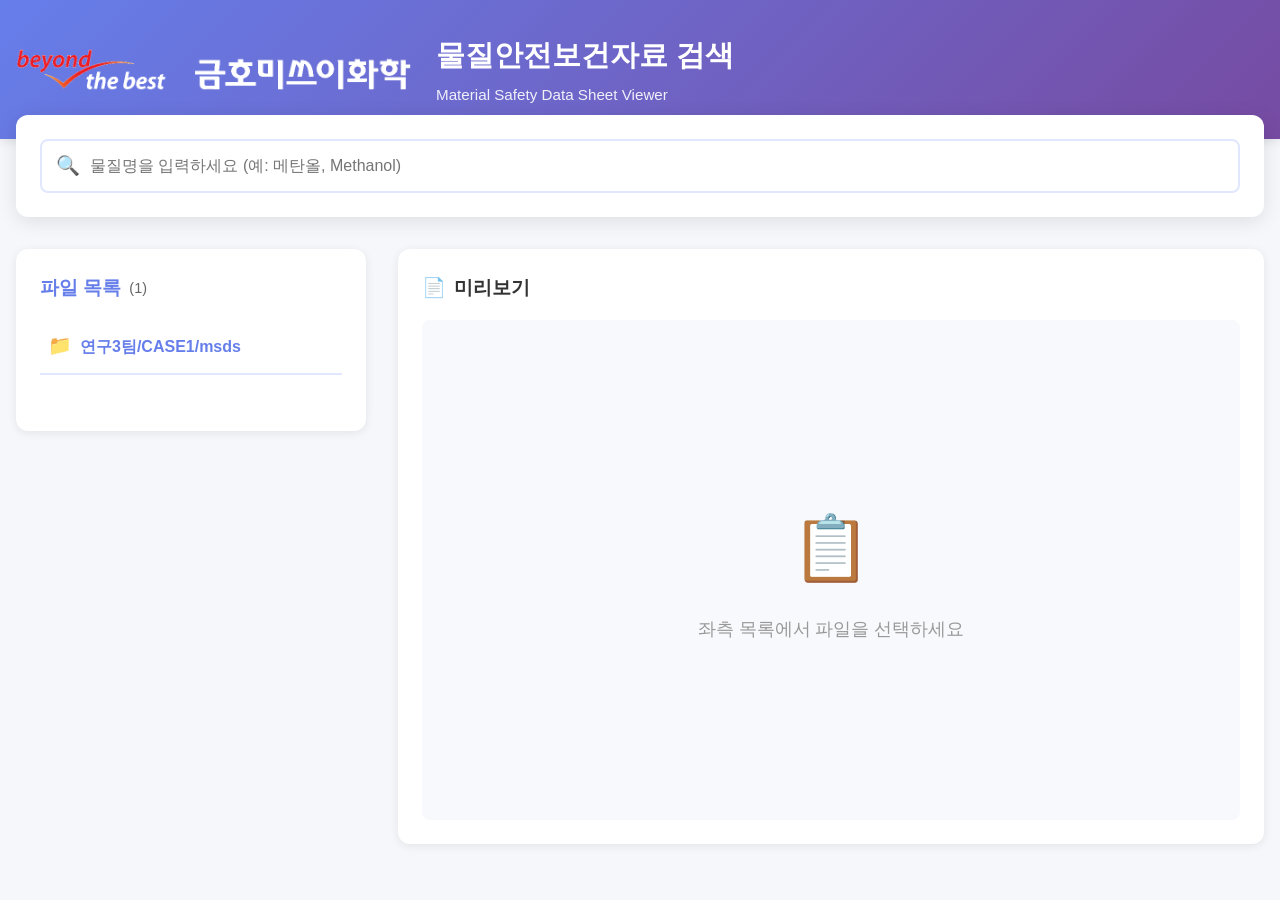
<file: index_premium.html>
<!DOCTYPE html>
<html lang="ko">
<head>
    <meta charset="UTF-8">
    <meta name="viewport" content="width=device-width, initial-scale=1.0">
    <title>MSDS 뷰어 - 물질안전보건자료</title>
    <style>
        /* === RESET & BASE STYLES === */
        * {
            margin: 0;
            padding: 0;
            box-sizing: border-box;
        }

        body {
            font-family: -apple-system, BlinkMacSystemFont, 'Segoe UI', Roboto, 'Helvetica Neue', Arial, sans-serif;
            background: #f5f7fa;
            color: #333;
            line-height: 1.6;
        }

        /* === HEADER SECTION === */
        .header {
            background: linear-gradient(135deg, #667eea 0%, #764ba2 100%);
            color: white;
            padding: 2rem 1rem;
            box-shadow: 0 2px 10px rgba(0, 0, 0, 0.1);
        }

        .header-content {
            max-width: 1400px;
            margin: 0 auto;
            display: flex;
            align-items: center;
            gap: 1.5rem;
        }

        .logo {
            display: flex;
            align-items: center;
            gap: 0.5rem;
        }

        .logo img {
            height: 45px;
            width: auto;
            object-fit: contain;
        }

        .header-title {
            flex: 1;
        }

        .header-title h1 {
            font-size: 1.8rem;
            font-weight: 600;
            margin-bottom: 0.3rem;
        }

        .header-title p {
            font-size: 0.95rem;
            opacity: 0.9;
        }

        /* === SEARCH SECTION === */
        .search-container {
            max-width: 1400px;
            margin: -1.5rem auto 2rem;
            padding: 0 1rem;
        }

        .search-box {
            background: white;
            border-radius: 12px;
            padding: 1.5rem;
            box-shadow: 0 4px 20px rgba(0, 0, 0, 0.1);
        }

        .search-input-wrapper {
            position: relative;
            display: flex;
            align-items: center;
        }

        .input-group {
            position: relative;
            flex: 1;
            display: flex;
            align-items: center;
        }

        .search-icon {
            position: absolute;
            left: 1rem;
            color: #667eea;
            font-size: 1.2rem;
            pointer-events: none;
            z-index: 2;
        }

        #searchInput {
            width: 100%;
            padding: 1rem 3.5rem 1rem 3rem; /* Extra padding for clear button */
            font-size: 1rem;
            border: 2px solid #e0e7ff;
            border-radius: 8px;
            transition: all 0.3s ease;
            height: 100%;
        }

        #searchInput:focus {
            outline: none;
            border-color: #667eea;
            box-shadow: 0 0 0 3px rgba(102, 126, 234, 0.1);
        }

        .clear-btn {
            position: absolute;
            right: 1rem;
            background: none;
            border: none;
            color: #999;
            font-size: 1.2rem;
            cursor: pointer;
            padding: 0.5rem;
            display: none;
            transition: color 0.2s;
            z-index: 2;
        }

        .clear-btn:hover {
            color: #667eea;
        }

        /* === MAIN CONTENT === */
        .container {
            max-width: 1400px;
            margin: 0 auto;
            padding: 0 1rem 2rem;
            display: grid;
            grid-template-columns: 350px 1fr;
            gap: 2rem;
        }

        /* === FILE LIST SECTION === */
        .file-list-section {
            background: white;
            border-radius: 12px;
            padding: 1.5rem;
            box-shadow: 0 2px 10px rgba(0, 0, 0, 0.08);
            height: fit-content;
            max-height: calc(100vh - 250px);
            overflow-y: auto;
        }

        .file-list-header {
            font-size: 1.2rem;
            font-weight: 600;
            margin-bottom: 1rem;
            color: #667eea;
            display: flex;
            align-items: center;
            gap: 0.5rem;
        }

        .file-count {
            font-size: 0.9rem;
            color: #666;
            font-weight: normal;
        }

        .file-list {
            list-style: none;
        }

        .folder-group {
            margin-bottom: 1.5rem;
        }

        .folder-header {
            font-size: 1rem;
            font-weight: 600;
            color: #667eea;
            padding: 0.7rem 0.5rem;
            margin-bottom: 0.5rem;
            border-bottom: 2px solid #e0e7ff;
            display: flex;
            align-items: center;
            gap: 0.5rem;
            cursor: pointer;
            user-select: none;
            transition: all 0.2s ease;
        }

        .folder-header:hover {
            background: #f8f9fc;
            border-radius: 6px;
        }

        .folder-header::before {
            content: "📂";
            font-size: 1.2rem;
            transition: transform 0.2s ease;
        }

        .folder-header.collapsed::before {
            content: "📁";
        }

        .folder-files {
            overflow: hidden;
            transition: max-height 0.3s ease, opacity 0.3s ease;
        }

        .folder-files.collapsed {
            max-height: 0 !important;
            opacity: 0;
        }

        .file-item {
            padding: 0.9rem;
            margin-bottom: 0.5rem;
            margin-left: 1rem;
            background: #f8f9fc;
            border-radius: 8px;
            cursor: pointer;
            transition: all 0.2s ease;
            border: 2px solid transparent;
            display: flex;
            align-items: center;
            gap: 0.7rem;
        }

        .file-item::before {
            content: "📄";
            font-size: 1.3rem;
            flex-shrink: 0;
        }

        .file-item:hover {
            background: #e0e7ff;
            border-color: #667eea;
            transform: translateX(5px);
        }

        .file-item.active {
            background: #667eea;
            color: white;
            border-color: #667eea;
        }

        .file-item.active::before {
            filter: grayscale(1) brightness(2);
        }

        .no-results {
            text-align: center;
            padding: 2rem;
            color: #999;
            font-size: 1rem;
        }

        .no-results::before {
            content: "🔍";
            display: block;
            font-size: 3rem;
            margin-bottom: 1rem;
        }

        /* === VIEWER SECTION === */
        .viewer-section {
            background: white;
            border-radius: 12px;
            padding: 1.5rem;
            box-shadow: 0 2px 10px rgba(0, 0, 0, 0.08);
            display: flex;
            flex-direction: column;
        }

        .viewer-header {
            font-size: 1.2rem;
            font-weight: 600;
            margin-bottom: 1rem;
            color: #333;
            display: flex;
            align-items: center;
            justify-content: space-between;
        }

        .viewer-title {
            display: flex;
            align-items: center;
            gap: 0.5rem;
        }

        .open-new-tab {
            background: #667eea;
            color: white;
            border: none;
            padding: 0.5rem 1rem;
            border-radius: 6px;
            cursor: pointer;
            font-size: 0.9rem;
            transition: all 0.2s ease;
            display: none;
        }

        .open-new-tab:hover {
            background: #5568d3;
            transform: translateY(-2px);
            box-shadow: 0 4px 12px rgba(102, 126, 234, 0.3);
        }

        .viewer-placeholder {
            flex: 1;
            display: flex;
            align-items: center;
            justify-content: center;
            background: #f8f9fc;
            border-radius: 8px;
            min-height: 500px;
            color: #999;
            font-size: 1.1rem;
            flex-direction: column;
            gap: 1rem;
        }

        .viewer-placeholder::before {
            content: "📋";
            font-size: 4rem;
        }

        #pdfViewer {
            width: 100%;
            height: calc(100vh - 300px);
            border: none;
            border-radius: 8px;
            display: none;
        }

        #pdfViewer.active {
            display: block;
        }

        /* === LOADING SPINNER === */
        .loading {
            display: none;
            text-align: center;
            padding: 2rem;
            color: #667eea;
        }

        .loading.active {
            display: block;
        }

        .spinner {
            border: 4px solid #f3f4f6;
            border-top: 4px solid #667eea;
            border-radius: 50%;
            width: 40px;
            height: 40px;
            animation: spin 1s linear infinite;
            margin: 0 auto 1rem;
        }

        @keyframes spin {
            0% { transform: rotate(0deg); }
            100% { transform: rotate(360deg); }
        }

        /* === RESPONSIVE DESIGN === */
        @media (max-width: 1024px) {
            .container {
                grid-template-columns: 1fr;
                gap: 1rem;
            }

            .file-list-section {
                max-height: 300px;
            }

            #pdfViewer {
                height: 600px;
            }
        }

        @media (max-width: 768px) {
            .header-content {
                flex-direction: column;
                text-align: center;
            }

            .header-title h1 {
                font-size: 1.5rem;
            }

            .logo img {
                height: 35px;
            }

            .search-container {
                margin-top: -1rem;
            }

            .viewer-header {
                flex-direction: column;
                align-items: flex-start;
                gap: 0.5rem;
            }

            .open-new-tab {
                width: 100%;
            }
        }

        /* === SCROLLBAR STYLING === */
        .file-list-section::-webkit-scrollbar {
            width: 8px;
        }

        .file-list-section::-webkit-scrollbar-track {
            background: #f1f1f1;
            border-radius: 10px;
        }

        .file-list-section::-webkit-scrollbar-thumb {
            background: #667eea;
            border-radius: 10px;
        }

        .file-list-section::-webkit-scrollbar-thumb:hover {
            background: #5568d3;
        }
        @media (max-width: 480px) {
            .header {
                padding: 1.5rem 0.5rem;
            }

            .logo img {
                height: 30px;
            }

            .header-title h1 {
                font-size: 1.3rem;
            }

            .search-input-wrapper {
                flex-direction: column;
            }

            .input-group {
                width: 100%;
            }

            .search-box {
                padding: 1rem;
            }

            .container {
                padding: 0 0.5rem 1rem;
            }

            .file-list-section {
                padding: 1rem;
            }

            .viewer-section {
                padding: 1rem;
            }
        }
    </style>
</head>
<body>
    <!-- === HEADER === -->
    <header class="header">
        <div class="header-content">
            <div class="logo">
                <img src="logo.png" alt="금호미쓰이화학">
            </div>
            <div class="header-title">
                <h1>물질안전보건자료 검색</h1>
                <p>Material Safety Data Sheet Viewer</p>
            </div>
        </div>
    </header>

    <!-- === SEARCH === -->
    <div class="search-container">
        <div class="search-box">
            <div class="search-input-wrapper">
                <div class="input-group">
                    <span class="search-icon">🔍</span>
                    <input 
                        type="text" 
                        id="searchInput" 
                        placeholder="물질명을 입력하세요 (예: 메탄올, Methanol)"
                        autocomplete="off"
                    >
                    <button class="clear-btn" id="clearBtn" title="검색어 지우기">✕</button>
                </div>
            </div>
        </div>
    </div>

    <!-- === MAIN CONTENT === -->
    <div class="container">
        <!-- FILE LIST -->
        <aside class="file-list-section">
            <div class="file-list-header">
                파일 목록
                <span class="file-count" id="fileCount">(0)</span>
            </div>
            <div class="loading active">
                <div class="spinner"></div>
                <div>파일 목록을 불러오는 중...</div>
            </div>
            <ul class="file-list" id="fileList"></ul>
            <div class="no-results" id="noResults" style="display: none;">
                검색 결과가 없습니다
            </div>
        </aside>

        <!-- VIEWER -->
        <main class="viewer-section">
            <div class="viewer-header">
                <div class="viewer-title">
                    <span>📄</span>
                    <span id="currentFileName">미리보기</span>
                </div>
                <button class="open-new-tab" id="openNewTab">새 탭에서 열기</button>
            </div>
            <div class="viewer-placeholder" id="viewerPlaceholder">
                좌측 목록에서 파일을 선택하세요
            </div>
            <iframe id="pdfViewer" title="PDF Viewer"></iframe>
        </main>
    </div>

    <!-- === JAVASCRIPT === -->
    <script>
        // === DATA & STATE MANAGEMENT ===
        let filesData = [];
        let currentPdfPath = '';

        // === DOM ELEMENTS ===
        const searchInput = document.getElementById('searchInput');
        const clearBtn = document.getElementById('clearBtn');
        const fileList = document.getElementById('fileList');
        const fileCount = document.getElementById('fileCount');
        const noResults = document.getElementById('noResults');
        const pdfViewer = document.getElementById('pdfViewer');
        const viewerPlaceholder = document.getElementById('viewerPlaceholder');
        const currentFileName = document.getElementById('currentFileName');
        const openNewTabBtn = document.getElementById('openNewTab');
        const loading = document.querySelector('.loading');

        // === INITIALIZE APP ===
        async function init() {
            try {
                await loadFilesData();
                renderFileList(filesData);
                setupEventListeners();
            } catch (error) {
                console.error('초기화 오류:', error);
                showError('파일 목록을 불러오는데 실패했습니다.');
            }
        }

        // === LOAD FILES DATA ===
        async function loadFilesData() {
            try {
                const response = await fetch('files.json');
                if (!response.ok) {
                    throw new Error(`HTTP error! status: ${response.status}`);
                }
                filesData = await response.json();
                loading.classList.remove('active');
            } catch (error) {
                console.error('파일 로딩 오류:', error);
                loading.classList.remove('active');
                throw error;
            }
        }

        // === RENDER FILE LIST ===
        function renderFileList(files, isSearching = false) {
            fileList.innerHTML = '';
            
            if (files.length === 0) {
                noResults.style.display = 'block';
                fileList.style.display = 'none';
            } else {
                noResults.style.display = 'none';
                fileList.style.display = 'block';
                
                // 폴더별로 그룹화
                const groupedFiles = groupFilesByFolder(files);
                
                // 각 폴더 그룹 렌더링
                Object.keys(groupedFiles).forEach(folder => {
                    const folderGroup = document.createElement('div');
                    folderGroup.className = 'folder-group';
                    
                    // 폴더 헤더 (최상위 파일이 아닌 경우만 표시)
                    if (folder !== '__root__') {
                        const folderHeader = document.createElement('div');
                        folderHeader.className = 'folder-header';
                        folderHeader.textContent = folder;
                        
                        // 폴더 파일 컨테이너
                        const folderFiles = document.createElement('div');
                        folderFiles.className = 'folder-files';
                        
                        // 폴더 내 파일들
                        groupedFiles[folder].forEach(file => {
                            const li = document.createElement('li');
                            li.className = 'file-item';
                            li.textContent = file.name;
                            li.dataset.path = file.path;
                            li.addEventListener('click', () => loadPdf(file.path, file.name, li));
                            folderFiles.appendChild(li);
                        });
                        
                        // 초기 상태: 검색 중이면 펼침, 아니면 접힘
                        if (!isSearching) {
                            folderHeader.classList.add('collapsed');
                            folderFiles.classList.add('collapsed');
                        }
                        
                        // 폴더 접기/펼치기 이벤트
                        folderHeader.addEventListener('click', (e) => {
                            e.stopPropagation();
                            folderHeader.classList.toggle('collapsed');
                            folderFiles.classList.toggle('collapsed');
                            
                            // 높이 재계산
                            if (!folderFiles.classList.contains('collapsed')) {
                                folderFiles.style.maxHeight = folderFiles.scrollHeight + 'px';
                            }
                        });
                        
                        folderGroup.appendChild(folderHeader);
                        folderGroup.appendChild(folderFiles);
                        
                        // 펼쳐진 상태일 때만 높이 설정
                        setTimeout(() => {
                            if (!folderFiles.classList.contains('collapsed')) {
                                folderFiles.style.maxHeight = folderFiles.scrollHeight + 'px';
                            }
                        }, 0);
                    } else {
                        // 최상위 파일들 (폴더 헤더 없음) - 항상 맨 위에 표시
                        groupedFiles[folder].forEach(file => {
                            const li = document.createElement('li');
                            li.className = 'file-item';
                            li.style.marginLeft = '0';
                            li.textContent = file.name;
                            li.dataset.path = file.path;
                            li.addEventListener('click', () => loadPdf(file.path, file.name, li));
                            folderGroup.appendChild(li);
                        });
                    }
                    
                    fileList.appendChild(folderGroup);
                });
            }
            
            updateFileCount(files.length);
        }

        // === GROUP FILES BY FOLDER ===
        function groupFilesByFolder(files) {
            const grouped = {};
            
            files.forEach(file => {
                const pathParts = file.path.split('/');
                let folderName = '__root__'; // 최상위 파일용 특수 키
                
                if (pathParts.length > 1) {
                    // 파일명 전까지의 모든 폴더 경로를 사용
                    folderName = pathParts.slice(0, -1).join('/');
                }
                
                if (!grouped[folderName]) {
                    grouped[folderName] = [];
                }
                grouped[folderName].push(file);
            });
            
            // __root__ 파일들을 먼저 표시하기 위해 정렬 순서 조정
            const sorted = {};
            if (grouped['__root__']) {
                sorted['__root__'] = grouped['__root__'];
            }
            Object.keys(grouped).sort().forEach(key => {
                if (key !== '__root__') {
                    sorted[key] = grouped[key];
                }
            });
            
            return sorted;
        }

        // === UPDATE FILE COUNT ===
        function updateFileCount(count) {
            fileCount.textContent = `(${count})`;
        }

        // === SEARCH FILTER ===
        function filterFiles(searchTerm) {
            const isSearching = searchTerm.trim().length > 0;
            
            if (isSearching) {
                // 검색어가 있으면 필터링하고 폴더 펼침
                const filtered = filesData.filter(file => 
                    file.name.toLowerCase().includes(searchTerm.toLowerCase())
                );
                renderFileList(filtered, true);
            } else {
                // 검색어가 없으면 전체 표시하고 폴더 접힘 (초기 상태)
                renderFileList(filesData, false);
            }
        }

        // === GET BASE URL ===
        function getBaseUrl() {
            return window.location.origin + window.location.pathname.replace(/\/index\.html$/i, '/').replace(/\/+$/, '/');
        }

        // === GET FULL PDF URL ===
        function getFullPdfUrl(path) {
            return getBaseUrl() + encodeURIComponent(path).replace(/%2F/g, '/');
        }

        // === LOAD PDF IN VIEWER ===
        function loadPdf(path, name, clickedElement) {
            try {
                currentPdfPath = path;
                
                const fullPdfUrl = getFullPdfUrl(path);

                // Google Docs Viewer: 삼성인터넷, 크롬, 사파리 등 모든 브라우저 호환
                const viewerUrl = `https://docs.google.com/gview?embedded=true&url=${encodeURIComponent(fullPdfUrl)}`;
                
                // Update UI
                pdfViewer.src = viewerUrl;
                pdfViewer.classList.add('active');
                viewerPlaceholder.style.display = 'none';
                currentFileName.textContent = name;
                openNewTabBtn.style.display = 'block';
                
                // Update active state in file list
                document.querySelectorAll('.file-item').forEach(item => {
                    item.classList.remove('active');
                });
                if (clickedElement) {
                    clickedElement.classList.add('active');
                }
                
            } catch (error) {
                console.error('PDF 로딩 오류:', error);
                showError('PDF를 불러오는데 실패했습니다.');
            }
        }

        // === OPEN PDF IN NEW TAB ===
        function openInNewTab() {
            if (currentPdfPath) {
                const fullPdfUrl = getFullPdfUrl(currentPdfPath);
                // 직접 PDF 링크로 열기 (브라우저 내장 뷰어 또는 다운로드)
                window.open(fullPdfUrl, '_blank');
            }
        }

        // === SETUP EVENT LISTENERS ===
        function setupEventListeners() {
            // Search input
            searchInput.addEventListener('input', (e) => {
                const value = e.target.value;
                clearBtn.style.display = value ? 'block' : 'none';
                filterFiles(value);
            });

            // Clear button
            clearBtn.addEventListener('click', () => {
                searchInput.value = '';
                clearBtn.style.display = 'none';
                filterFiles('');
                searchInput.focus();
            });

            // Keyboard: Enter key in search input
            searchInput.addEventListener('keypress', (e) => {
                if (e.key === 'Enter') {
                    filterFiles(searchInput.value);
                }
            });

            // Open in new tab button
            openNewTabBtn.addEventListener('click', openInNewTab);

            // Keyboard shortcuts
            document.addEventListener('keydown', (e) => {
                // Ctrl/Cmd + F: Focus search
                if ((e.ctrlKey || e.metaKey) && e.key === 'f') {
                    e.preventDefault();
                    searchInput.focus();
                }
                
                // Escape: Clear search
                if (e.key === 'Escape' && document.activeElement === searchInput) {
                    searchInput.value = '';
                    filterFiles('');
                }
            });
        }

        // === ERROR HANDLING ===
        function showError(message) {
            loading.classList.remove('active');
            fileList.innerHTML = `
                <div style="text-align: center; padding: 2rem; color: #e74c3c;">
                    <div style="font-size: 2rem; margin-bottom: 1rem;">⚠️</div>
                    <div>${message}</div>
                </div>
            `;
        }

        // === START APPLICATION ===
        document.addEventListener('DOMContentLoaded', init);
    </script>
</body>
</html>
</file>
